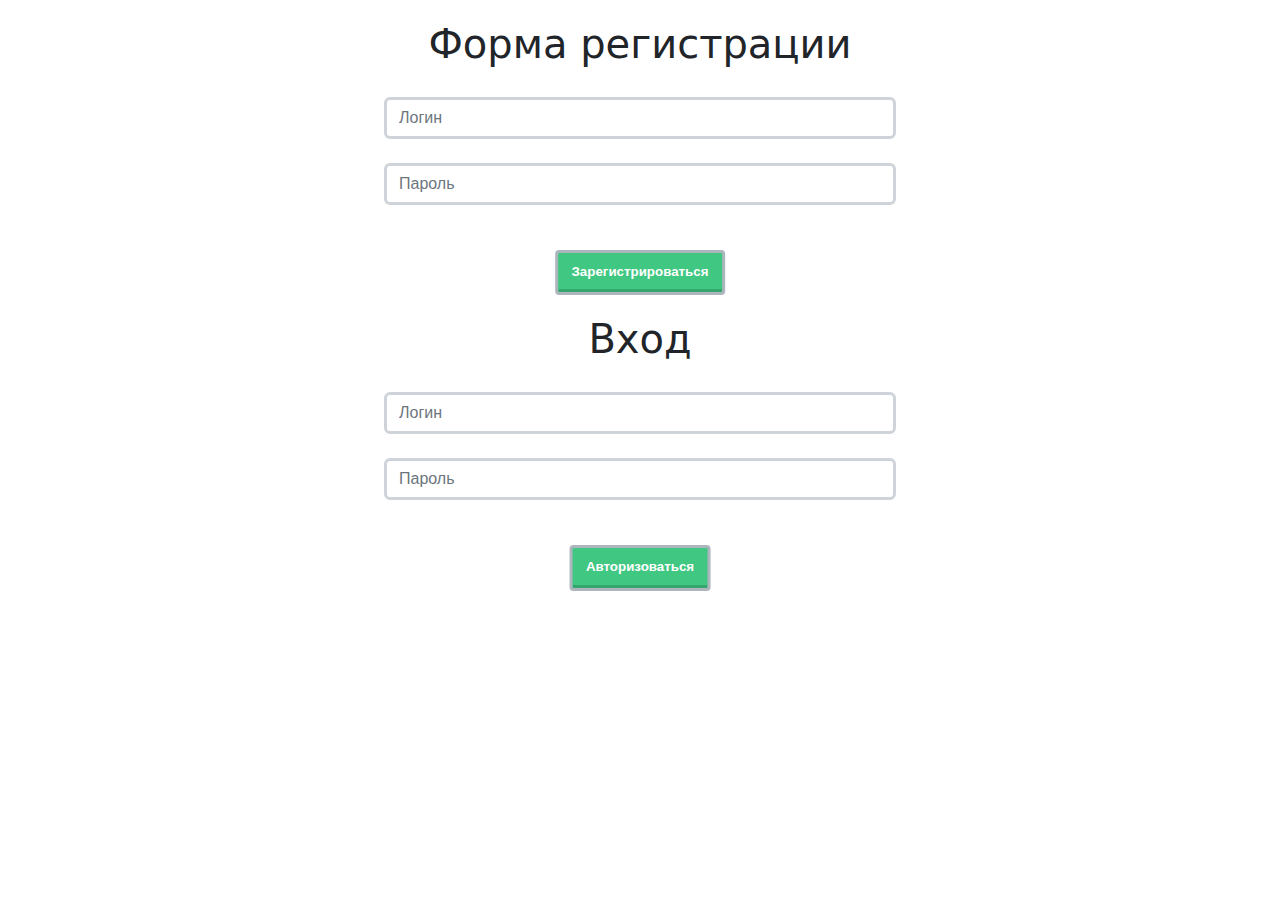
<file: index.html>
<!DOCTYPE html>
<html lang="ru">
<head>
    <meta charset="utf-8">
    <link rel="stylesheet" href="bootstrap.css">
    <title>Вход</title>
</head>
<body>
<div class="col">
    <h1>Форма регистрации</h1>
    <form action="registr.php" method="post">
        <input type="text" name="login" class="form-control" id="res_login" placeholder="Логин"><br>
        <input type="password" name="pass" class="form-control" id="res_pass" placeholder="Пароль"><br>
        <button class="button">Зарегистрироваться</button><br>
    </form>
</div>
        <div class="col">
            <h1>Вход</h1>
            <form action="auth.php" method="post">
                <input type="text" name="login" class="form-control" id="login" placeholder="Логин"><br>
                <input type="password" name="pass" class="form-control" id="pass" placeholder="Пароль"><br>
                <button class="button">Авторизоваться</button><br>
            </form>
        </div>
    </div>
</div>
</body>
</html>
</file>
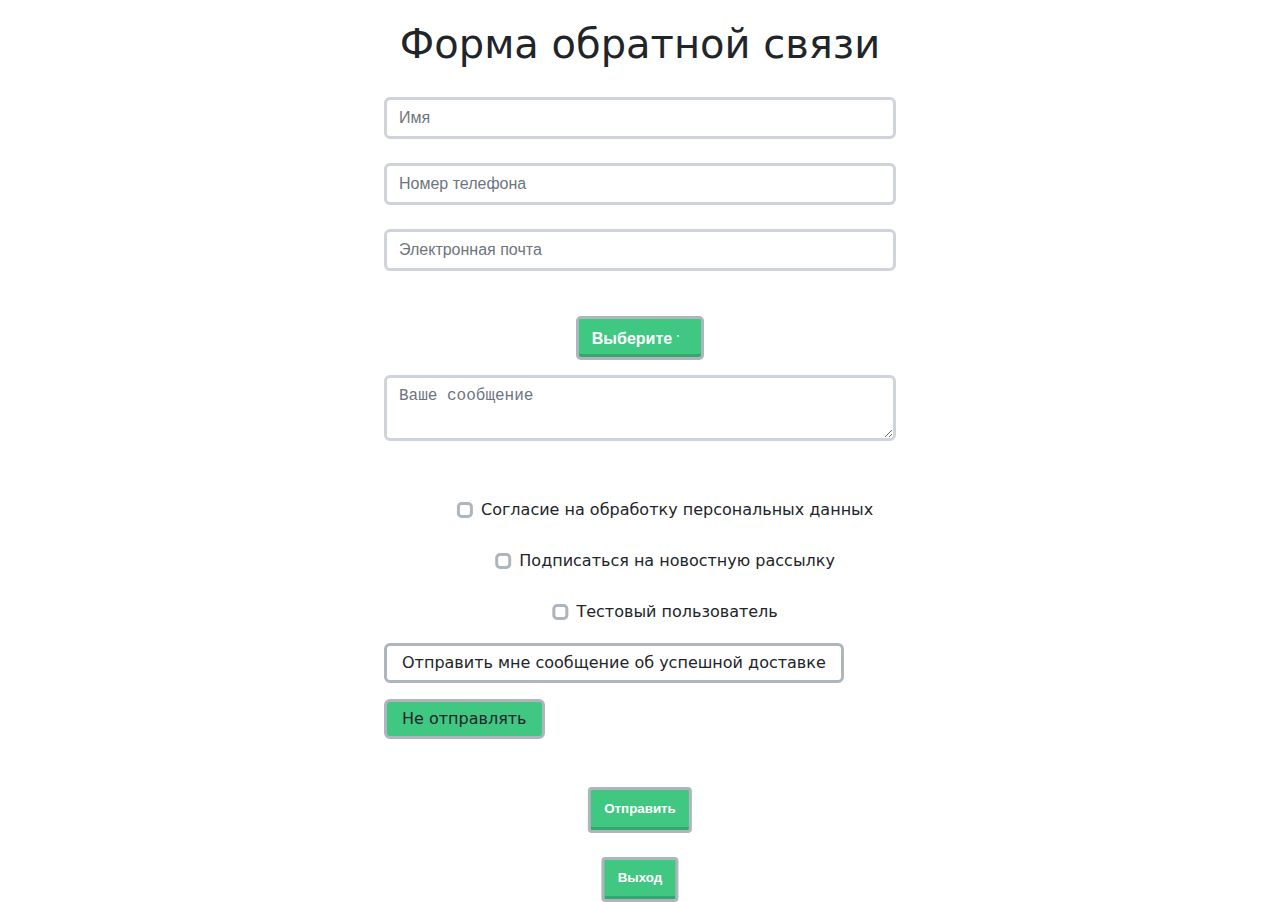
<file: page.html>
<!DOCTYPE html>
<html lang="ru">
<head>
  <meta charset="utf-8">
  <link rel="stylesheet" href="bootstrap.css">
  <title>Форма обратной связи</title>
</head>
<body>
<div class="col">
  <h1>Форма обратной связи</h1>
  <form action="feedback.php" method="post">
    <input type="text" name="name" class="form-control" id="name" placeholder="Имя"><br>
    <input type="text" name="phone" class="form-control" id="phone" placeholder="Номер телефона"><br>
    <input type="text" name="mail" class="form-control" id="mail" placeholder="Электронная почта"><br>
    <select class="select-css" size="0">
      <option>Выберите тему:</option>
      <option>Ошибка</option>
      <option>Предложение</option>
    </select>
    <br>
    <br>
    <textarea type="text" name="message" class="form-control" id="message" placeholder="Ваше сообщение"></textarea><br>
    <div>
      <input type="checkbox" class="custom-checkbox" id="check" name="check" value="yes_data">
      <label for="check">Согласие на обработку персональных данных</label>
    </div>
    <div>&nbsp;<br></div>
    <div>
      <input type="checkbox" class="custom-checkbox" id="check1" name="check1" value="yes_news">
      <label for="check1">Подписаться на новостную рассылку</label>
    </div>
    <div>&nbsp;<br></div>
    <div>
      <input type="checkbox" class="custom-checkbox" id="check2" name="check1" value="yes_test">
      <label for="check2">Тестовый пользователь</label>
    </div>
    <div>&nbsp;<br></div>
    <div class="form_radio_btn">
      <input id="radio-1" type="radio" name="radio" value="send_mail">
      <label for="radio-1">Отправить мне сообщение об успешной доставке</label>
    </div>
    <div>&nbsp;<br></div>
    <div class="form_radio_btn">
      <input id="radio-2" type="radio" name="radio" value="not_send" checked>
      <label for="radio-2">Не отправлять</label>
    </div>
    <div>&nbsp;<br></div>
    <div>&nbsp;<br></div>
    <button class="button">Отправить</button><br>
    <div>&nbsp;<br></div>
  </form>
</div>
<div class="col">
<form action="exit.php" method="post">
  <button class="button">Выход</button><br>
</form>
</div>
</div>
</div>
</body>
</html>
</file>
